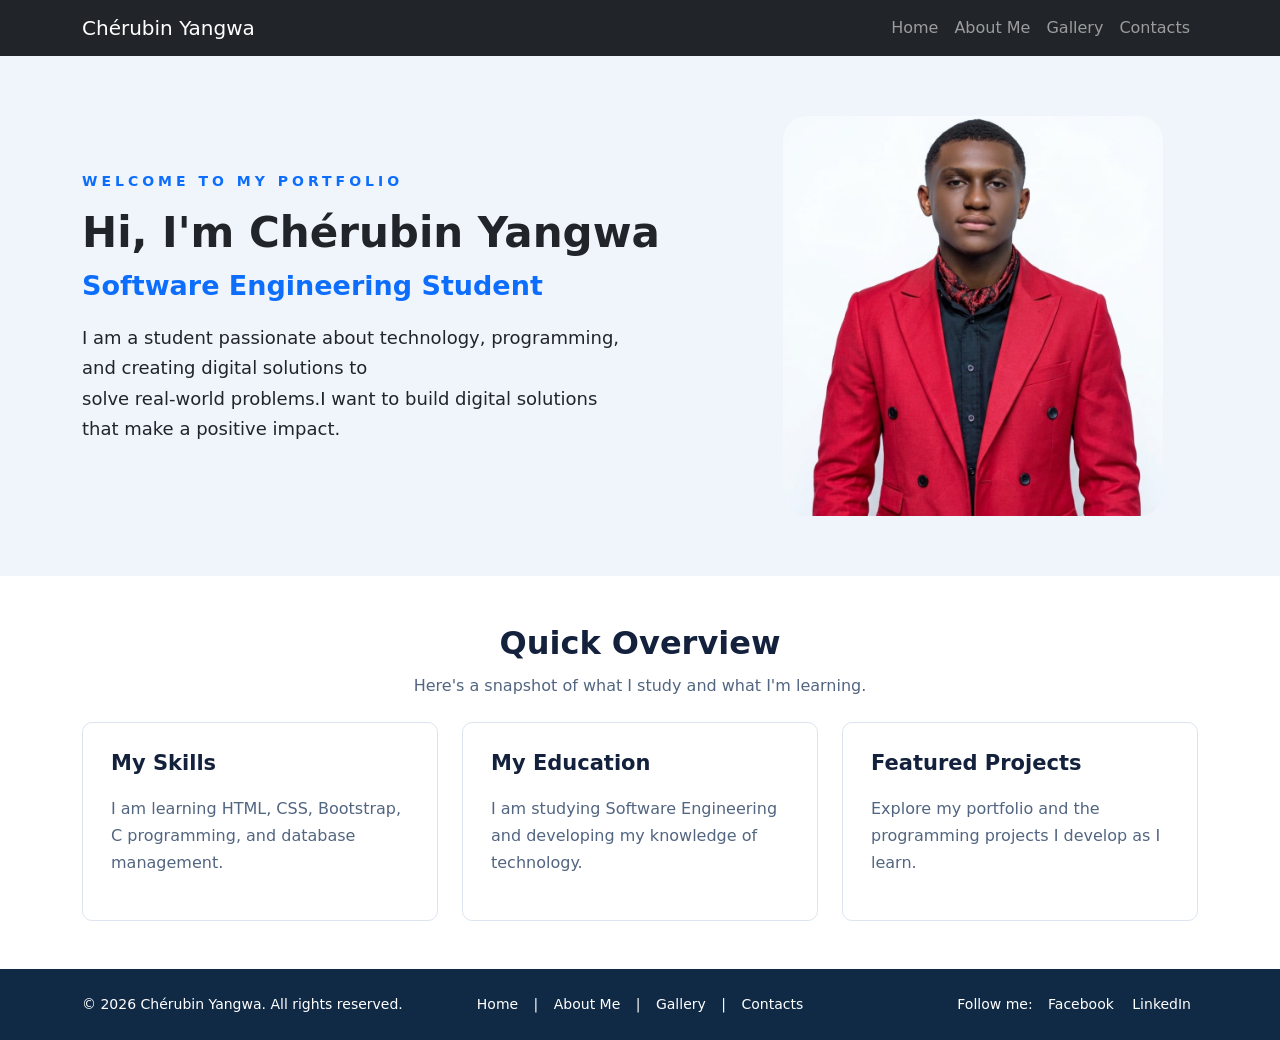
<file: index.html>
<!DOCTYPE html>
<html lang="en">
<head>
    <meta charset="UTF-8">
    <meta name="viewport" content="width=device-width, initial-scale=1.0">
    <title>Personal Portfolio</title>
    <link rel="stylesheet" href="style.css">
    <link href="https://cdn.jsdelivr.net/npm/bootstrap@5.3.3/dist/css/bootstrap.min.css"
        rel="stylesheet">
</head>
<body>

    <nav class="navbar navbar-dark bg-dark sticky-top">
    <div class="container">
        <a class="navbar-brand" href="index.html">
            Chérubin Yangwa
        </a>

        <div class="navbar-nav flex-row flex-wrap ms-auto">
            <a class="nav-link px-2" href="index.html">Home</a>
            <a class="nav-link px-2" href="About_Me.html">About Me</a>
            <a class="nav-link px-2" href="Gallery.html">Gallery</a>
            <a class="nav-link px-2" href="Contact.html">Contacts</a>
        </div>
    </div>
</nav>
<section class="hero">
    <div class="container">
        <div class="row align-items-center">

            <div class="col-md-7 order">
                <p class="intro-label">WELCOME TO MY PORTFOLIO</p>

                <h1>Hi, I'm Chérubin Yangwa</h1>

                <h2>Software Engineering Student</h2>

                <p>
                    I am a student passionate about technology,
                    programming, and creating digital solutions
                    to <br>solve real-world problems.I want to build digital solutions that
                    make a positive impact.
                </p>

                
            </div>

            <div class="col-md-5 text-center">
                <img src="My photo.jpg"
            alt="Portrait of Chérubin Yangwa"
            class="profile-image">
            </div>

        </div>
    </div>
</section>
<section class="overview py-5">
    <div class="container">

        <div class="text-center mb-4">
            <h2>Quick Overview</h2>
            <p>Here's a snapshot of what I study and what I'm learning.</p>
        </div>

        <div class="row g-4">

            <!-- Skills card -->
            <div class="col-md-4">
                <div class="overview-card h-100">
                    <h3>My Skills</h3>
                    <p>
                        I am learning HTML, CSS, Bootstrap,
                        C programming, and database management.
                    </p>
                    
                </div>
            </div>

            <!-- Education card -->
            <div class="col-md-4">
                <div class="overview-card h-100">
                    <h3>My Education</h3>
                    <p>
                        I am studying Software Engineering
                        and developing my knowledge of technology.
                    </p>
                
                </div>
            </div>

            <!-- Projects card -->
            <div class="col-md-4">
                <div class="overview-card h-100">
                    <h3>Featured Projects</h3>
                    <p>
                        Explore my portfolio and the programming
                        projects I develop as I learn.
                    </p>
                
                </div>
            </div>

        </div>
    </div>
</section>
<footer class="site-footer">
    <div class="container">
        <div class="row align-items-center gy-3">

            <div class="col-md-4 text-center text-md-start">
                <p class="mb-0">
                    &copy; 2026 Chérubin Yangwa.
                    All rights reserved.
                </p>
            </div>

            <div class="col-md-4 text-center">
                <a href="index.html">Home</a>
                <span>|</span>
                <a href="About_Me.html">About Me</a>
                <span>|</span>
                <a href="Gallery.html">Gallery</a>
                <span>|</span>
                <a href="Contact.html">Contacts</a>
            </div>

            <div class="col-md-4 text-center text-md-end">
                <span>Follow me:</span>
                <a href="https://www.facebook.com/cherubin.yangwa.3"
                    target="_blank" rel="noopener noreferrer">
                    Facebook
                </a>
                <a href="https://www.linkedin.com/in/chérubin-yangwa-08143939a"
                    target="_blank" rel="noopener noreferrer">
                    LinkedIn
                </a>
            </div>

        </div>
    </div>
</footer>
</body>
</html>
</file>
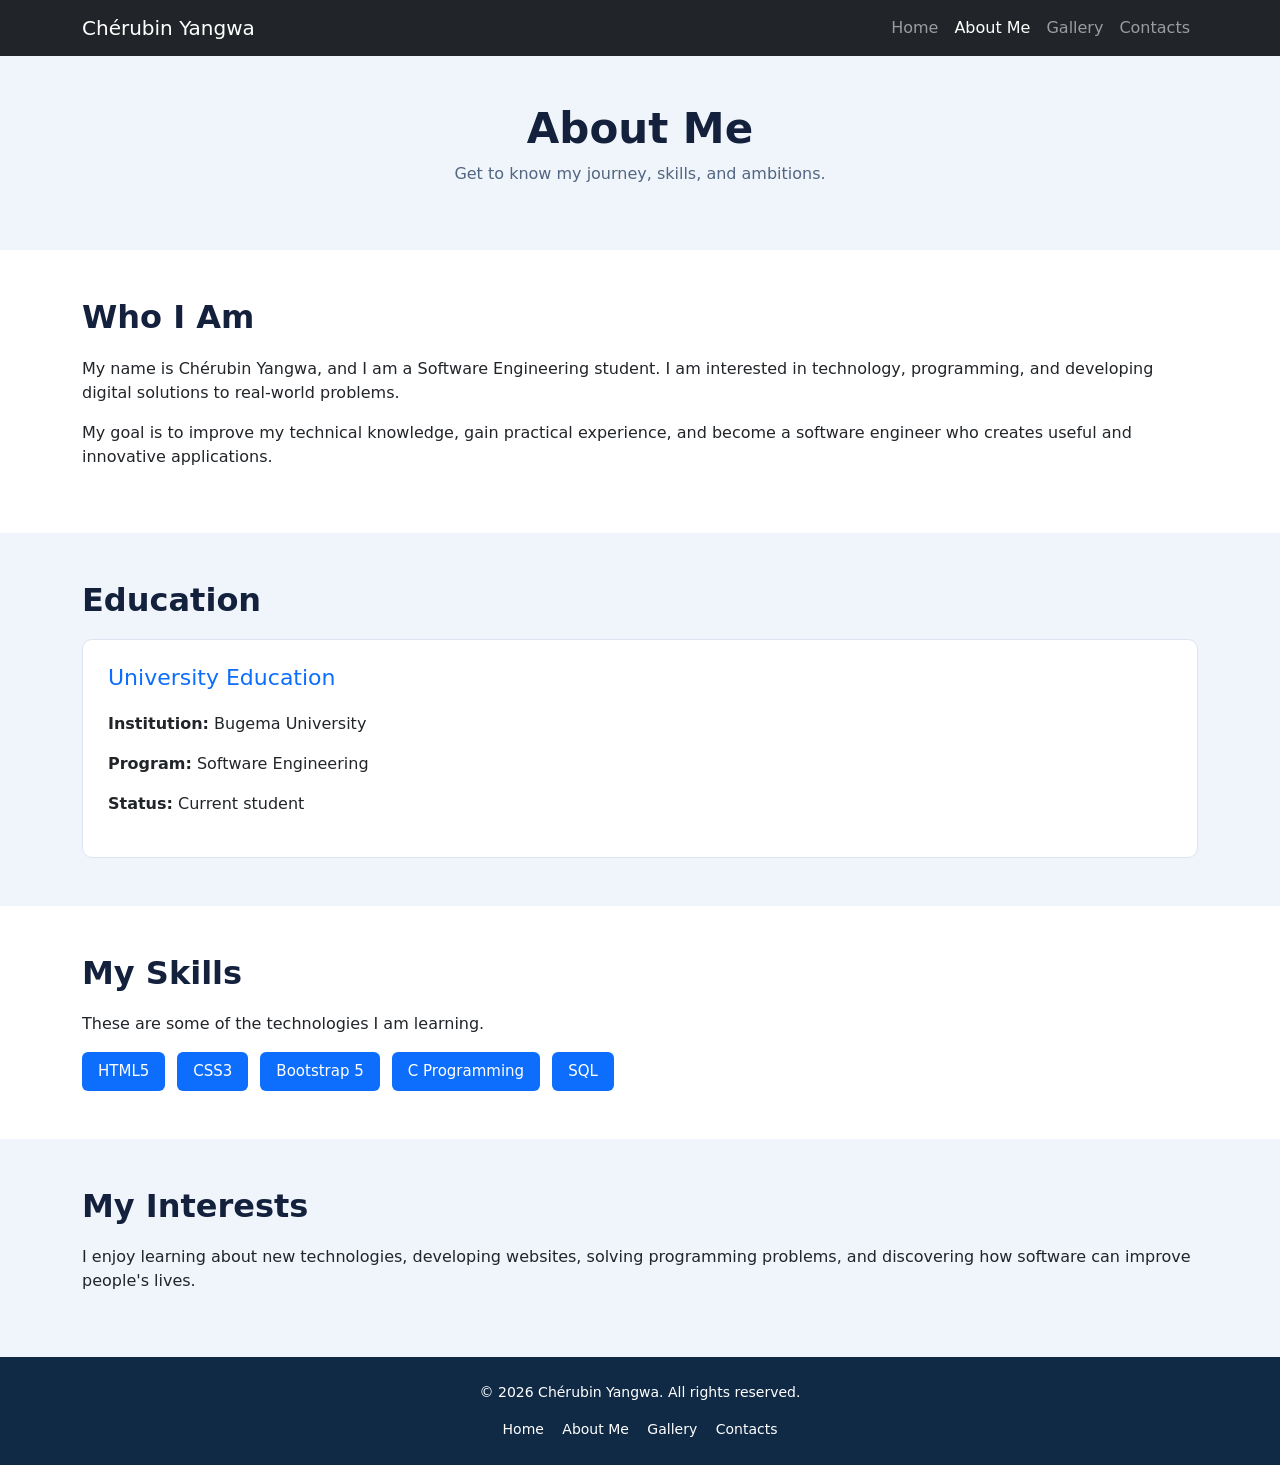
<file: About_Me.html>
<!DOCTYPE html>
<html lang="en">
<head>
    <meta charset="UTF-8">
    <meta name="viewport" content="width=device-width, initial-scale=1.0">

    <title>About Me | Chérubin Yangwa</title>
    <link rel="stylesheet" href="style.css">

    <link href="https://cdn.jsdelivr.net/npm/bootstrap@5.3.3/dist/css/bootstrap.min.css"
            rel="stylesheet">

</head>

<body>

    <!-- Navigation bar -->
    <nav class="navbar navbar-dark bg-dark sticky-top">
        <div class="container">
            <a class="navbar-brand" href="index.html">
                Chérubin Yangwa
            </a>

            <div class="navbar-nav flex-row flex-wrap ms-auto">
                <a class="nav-link px-2" href="index.html">Home</a>
                <a class="nav-link px-2 active" href="About_Me.html">About Me</a>
                <a class="nav-link px-2" href="Gallery.html">Gallery</a>
                <a class="nav-link px-2" href="Contact.html">Contacts</a>
            </div>
        </div>
    </nav>

    <!-- About introduction -->
    <section class="about-hero py-5">
        <div class="container">
            <h1>About Me</h1>
            <p>Get to know my journey, skills, and ambitions.</p>
        </div>
    </section>

    <!-- Biography -->
    <section class="py-5">
        <div class="container">
            <h2>Who I Am</h2>

            <p>
                My name is Chérubin Yangwa, and I am a
                Software Engineering student. I am interested
                in technology, programming, and developing
                digital solutions to real-world problems.
            </p>

            <p>
                My goal is to improve my technical knowledge,
                gain practical experience, and become a software
                engineer who creates useful and innovative
                applications.
            </p>
        </div>
    </section>

    <!-- Education -->
    <section class="py-5 education-section">
        <div class="container">
            <h2>Education</h2>

            <div class="education-card">
                <h3>University Education</h3>
                <p><strong>Institution:</strong> Bugema University</p>
                <p><strong>Program:</strong> Software Engineering</p>
                <p><strong>Status:</strong> Current student</p>
            </div>
        </div>
    </section>

    <!-- Skills -->
    <section class="py-5">
        <div class="container">
            <h2>My Skills</h2>
            <p>These are some of the technologies I am learning.</p>

            <div class="skill-list">
                <span class="badge text-bg-primary">HTML5</span>
                <span class="badge text-bg-primary">CSS3</span>
                <span class="badge text-bg-primary">Bootstrap 5</span>
                <span class="badge text-bg-primary">C Programming</span>
                <span class="badge text-bg-primary">SQL</span>
            </div>
        </div>
    </section>

    <!-- Interests -->
    <section class="py-5 education-section">
        <div class="container">
            <h2>My Interests</h2>

            <p>
                I enjoy learning about new technologies,
                developing websites, solving programming
                problems, and discovering how software can
                improve people's lives.
            </p>
        </div>
    </section>

    <!-- Footer -->
    <footer class="site-footer">
        <div class="container text-center">
            <p>&copy; 2026 Chérubin Yangwa. All rights reserved.</p>
            <a href="index.html">Home</a>
            <a href="About_Me.html">About Me</a>
            <a href="Gallery.html">Gallery</a>
            <a href="Contact.html">Contacts</a>
        </div>
    </footer>

</body>
</html>
</file>
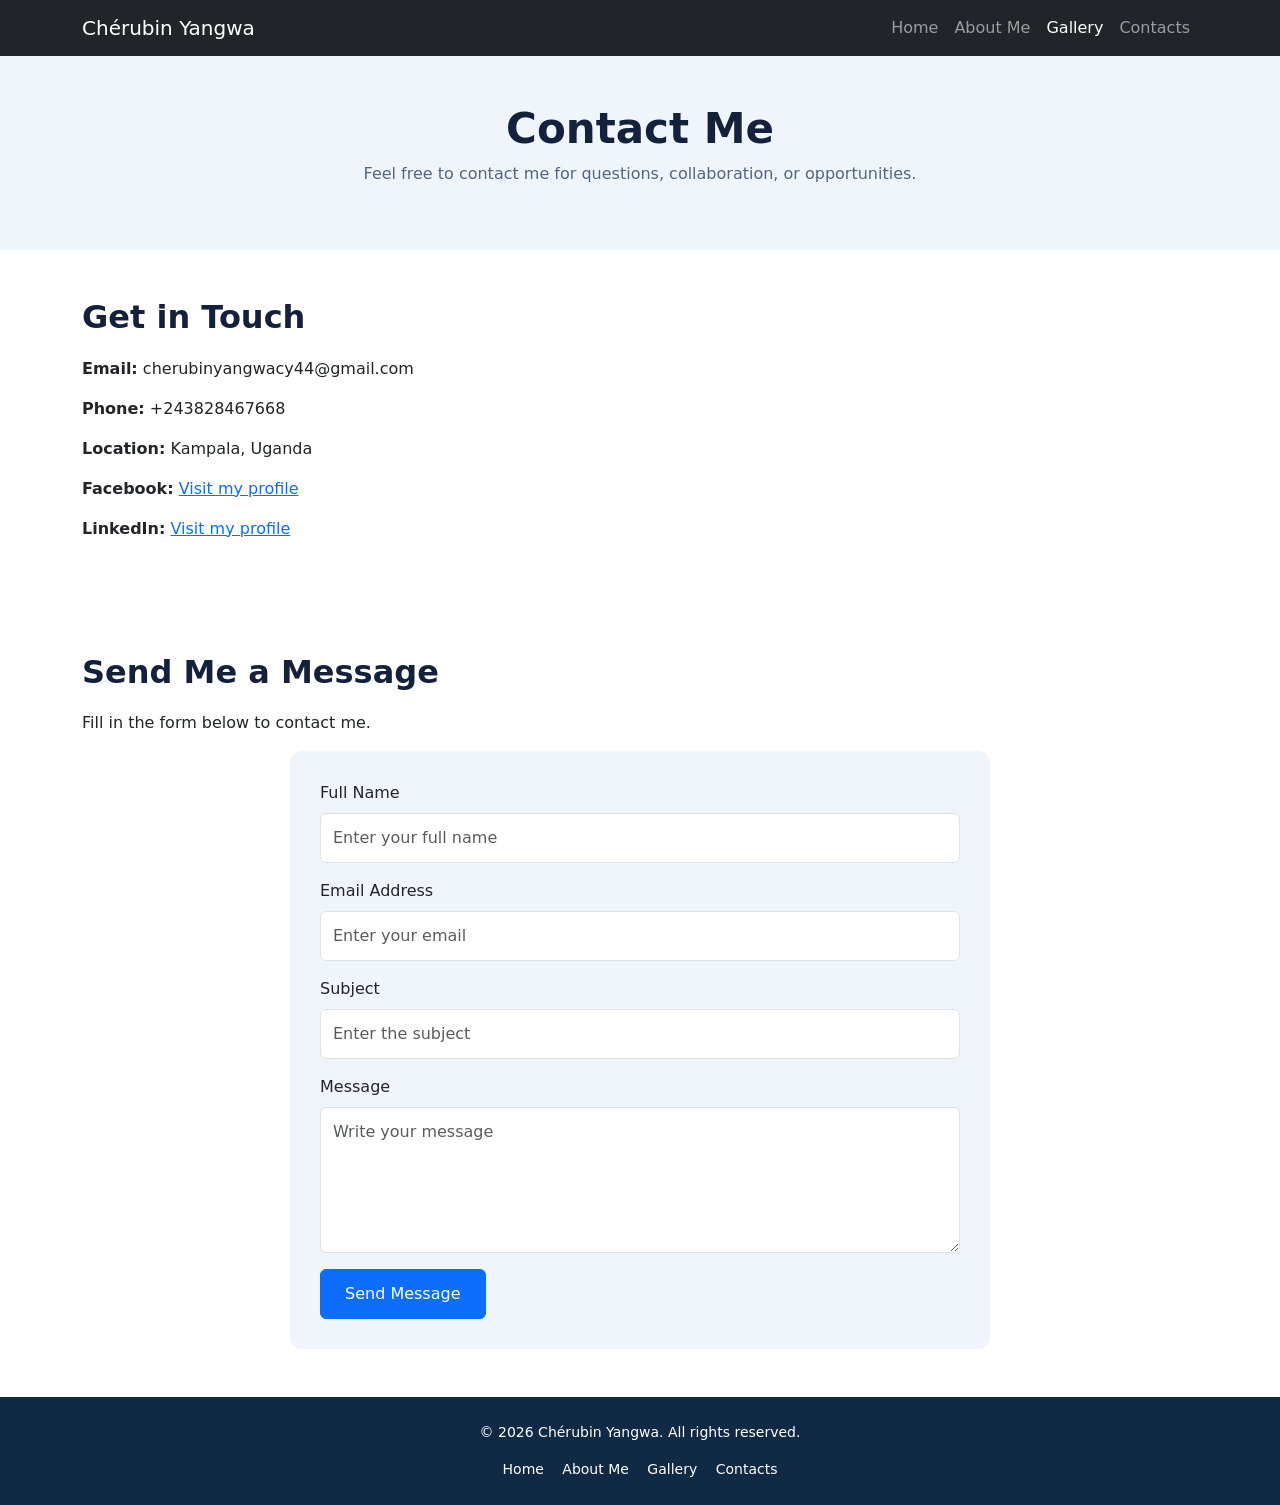
<file: Contact.html>
<!DOCTYPE html>
<html lang="en">
<head>
    <meta charset="UTF-8">
    <meta name="viewport" content="width=device-width, initial-scale=1.0">

    <title>About Me | Chérubin Yangwa</title>
    <link rel="stylesheet" href="style.css">

    <link href="https://cdn.jsdelivr.net/npm/bootstrap@5.3.3/dist/css/bootstrap.min.css"
            rel="stylesheet">
</head>
<body>
    <nav class="navbar navbar-dark bg-dark sticky-top">
    <div class="container">
        <a class="navbar-brand" href="index.html">
            Chérubin Yangwa
        </a>

        <div class="navbar-nav flex-row flex-wrap ms-auto">
            <a class="nav-link px-2" href="index.html">Home</a>
            <a class="nav-link px-2" href="About_Me.html">About Me</a>
            <a class="nav-link px-2 active" href="Gallery.html">Gallery</a>
            <a class="nav-link px-2" href="Contact.html">Contacts</a>
        </div>
    </div>
</nav>
<section class="about-hero py-5">
    <div class="container">
        <h1>Contact Me</h1>
        <p>Feel free to contact me for questions, collaboration, or opportunities.</p>
    </div>
</section>
<section class="container py-5">
    <h2>Get in Touch</h2>

    <p><strong>Email:</strong> cherubinyangwacy44@gmail.com</p>
    <p><strong>Phone:</strong> +243828467668</p>
    <p><strong>Location:</strong> Kampala, Uganda</p>

    <p>
        <strong>Facebook:</strong>
        <a href="https://www.facebook.com/cherubin.yangwa.3">Visit my profile</a>
    </p>

    <p>
        <strong>LinkedIn:</strong>
        <a href="https://www.linkedin.com/in/chérubin-yangwa-08143939a">Visit my profile</a>
    </p>
</section>
<section class="container py-5">
    <h2>Send Me a Message</h2>
    <p>Fill in the form below to contact me.</p>

    <form class="contact-form">
        <div class="mb-3">
            <label for="fullname" class="form-label">Full Name</label>
            <input type="text" class="form-control"
                    id="fullname" placeholder="Enter your full name">
        </div>

        <div class="mb-3">
            <label for="email" class="form-label">Email Address</label>
            <input type="email" class="form-control"
                    id="email" placeholder="Enter your email">
        </div>

        <div class="mb-3">
            <label for="subject" class="form-label">Subject</label>
            <input type="text" class="form-control"
                    id="subject" placeholder="Enter the subject">
        </div>

        <div class="mb-3">
            <label for="message" class="form-label">Message</label>
            <textarea class="form-control" id="message"
                        rows="5" placeholder="Write your message"></textarea>
        </div>

        <button type="submit" class="btn btn-primary">
            Send Message
        </button>
    </form>
</section>
<footer class="site-footer">
    <div class="container text-center">
        <p>&copy; 2026 Chérubin Yangwa. All rights reserved.</p>

        <a href="index.html">Home</a>
        <a href="About_Me.html">About Me</a>
        <a href="Gallery.html">Gallery</a>
        <a href="Contact.html">Contacts</a>
    </div>
</footer>
</body>
</html>
</file>
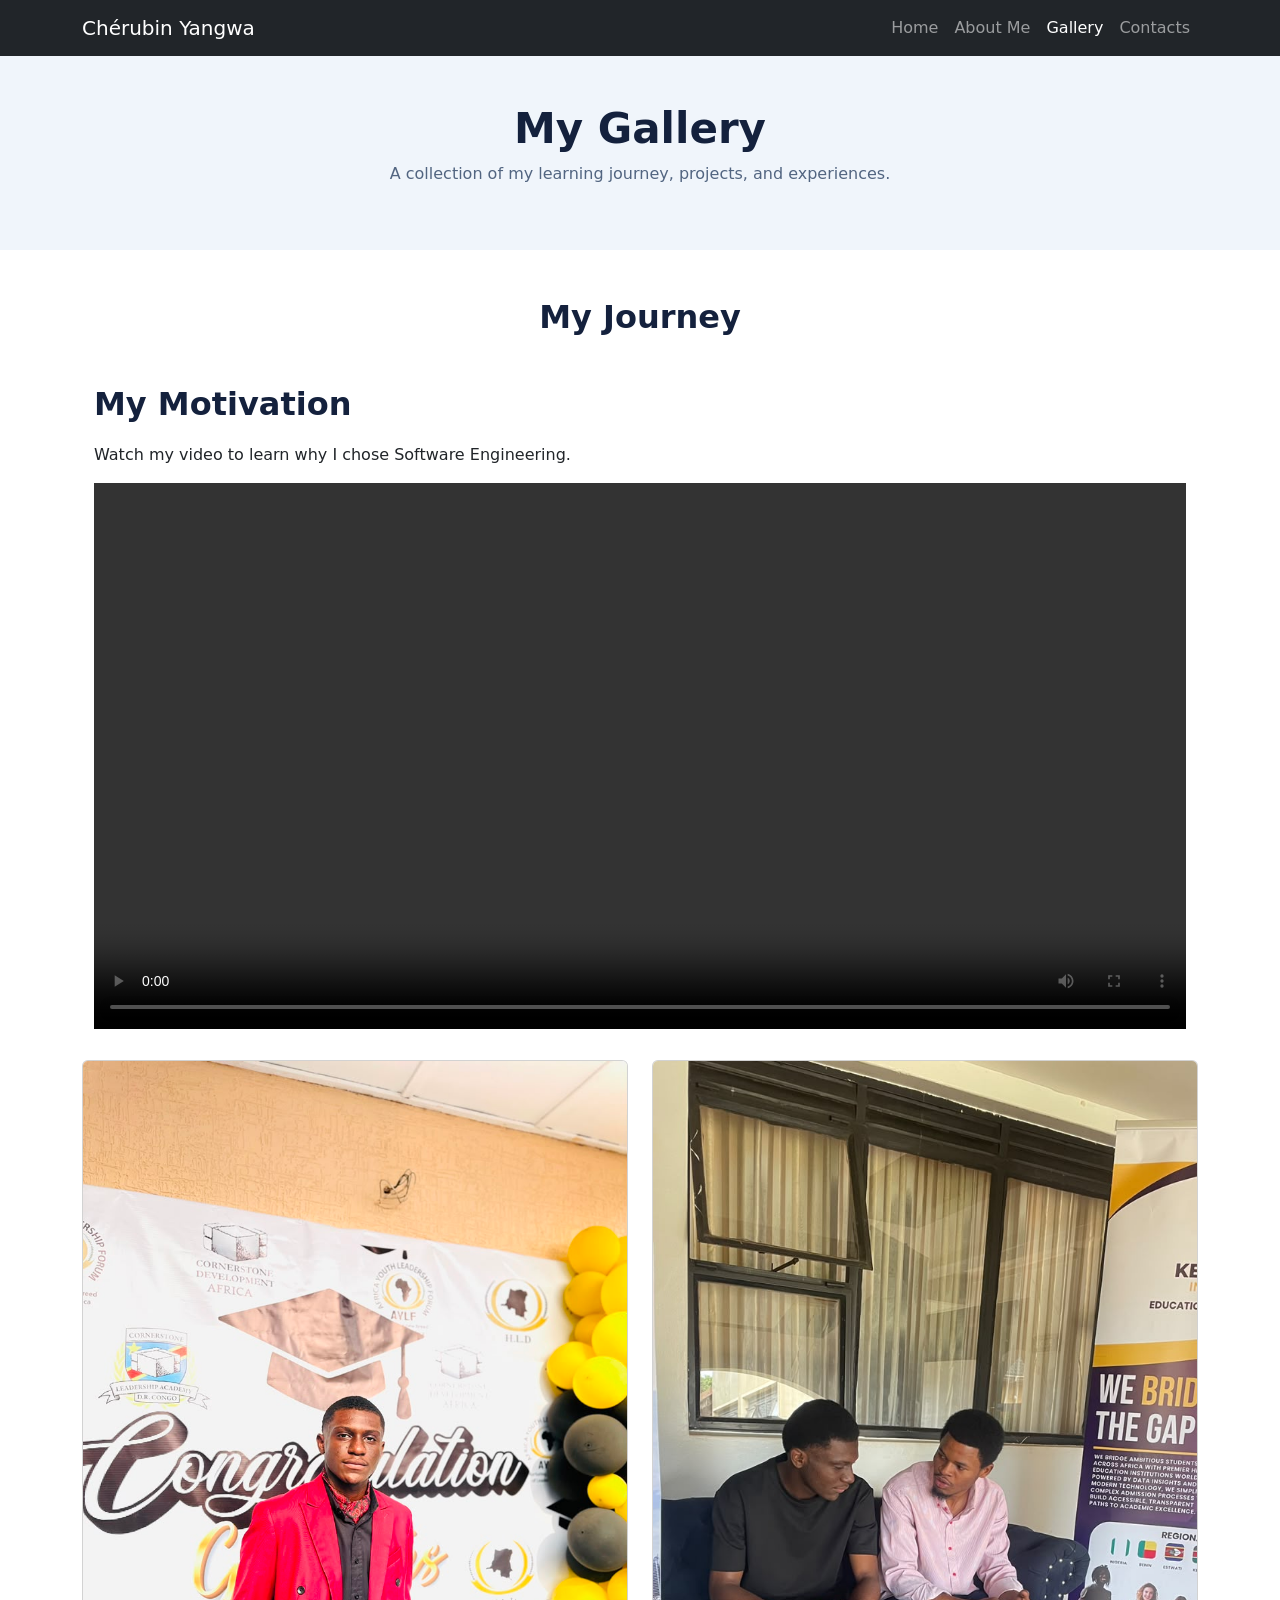
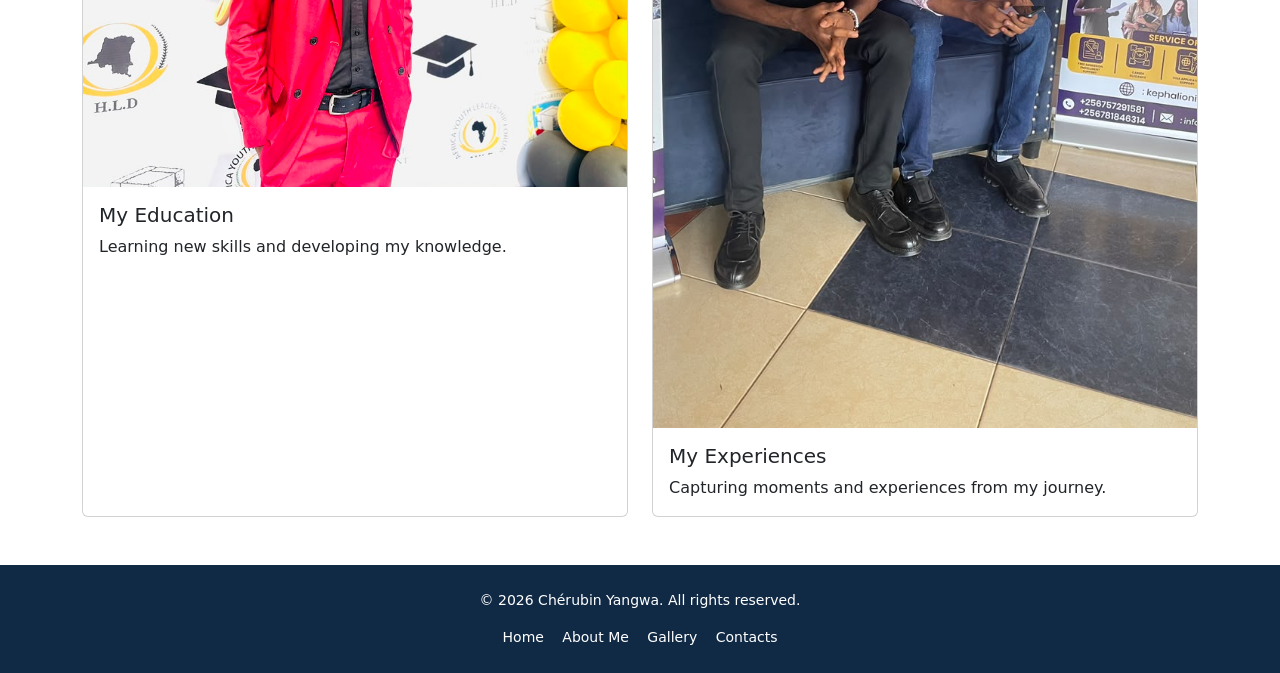
<file: Gallery.html>
<!DOCTYPE html>
<html lang="en">
<head>
    <meta charset="UTF-8">
    <meta name="viewport" content="width=device-width, initial-scale=1.0">

    <title>About Me | Chérubin Yangwa</title>
    <link rel="stylesheet" href="style.css">

    <link href="https://cdn.jsdelivr.net/npm/bootstrap@5.3.3/dist/css/bootstrap.min.css"
            rel="stylesheet">
</head>
<body>
    <nav class="navbar navbar-dark bg-dark sticky-top">
    <div class="container">
        <a class="navbar-brand" href="index.html">
            Chérubin Yangwa
        </a>

        <div class="navbar-nav flex-row flex-wrap ms-auto">
            <a class="nav-link px-2" href="index.html">Home</a>
            <a class="nav-link px-2" href="About_Me.html">About Me</a>
            <a class="nav-link px-2 active" href="Gallery.html">Gallery</a>
            <a class="nav-link px-2" href="Contact.html">Contacts</a>
        </div>
    </div>
</nav>
<section class="about-hero py-5">
    <div class="container">
        <h1>My Gallery</h1>
        <p>A collection of my learning journey, projects, and experiences.</p>
    </div>
</section>
<section class="py-5">
    <div class="container">
        <h2 class="text-center mb-4">My Journey</h2>

    
            <section class="container py-4">
    <h2>My Motivation</h2>

    <p>
        Watch my video to learn why I chose
        Software Engineering.
    </p>

    <div class="Video">

    <video controls width="100%">
        <source src="Motivation.mp4"
                type="video/mp4">
        Your browser does not support this video.
    </video>
    </div>
</section>

    <div class="row g-4">
            <div class="col-md-6">
                <div class="card h-100">
                    <img src="Mbogo.jpeg"
                            class="card-img-top"
                            alt="My learning journey">
                    <div class="card-body">
                        <h5 class="card-title">My Education</h5>
                        <p class="card-text">
                            Learning new skills and developing my knowledge.
                        </p>
                    </div>
                </div>
            </div>




            <div class="col-md-6">
                <div class="card h-100">
                    <img src="Yangwa.jpeg"
                            class="card-img-top"
                            alt="My personal experiences">
                    <div class="card-body">
                        <h5 class="card-title">My Experiences</h5>
                        <p class="card-text">
                            Capturing moments and experiences from my journey.
                        </p>
                    </div>
                </div>
            </div>
        </div>
    </div>


</section>
<footer class="site-footer">
    <div class="container text-center">
        <p>&copy; 2026 Chérubin Yangwa. All rights reserved.</p>

        <a href="index.html">Home</a>
        <a href="About_Me.html">About Me</a>
        <a href="Gallery.html">Gallery</a>
        <a href="Contact.html">Contacts</a>
    </div>
</footer>
</body>
</html>
</file>
<file: style.css>
body {
    margin: 0;
    font-family: Arial, sans-serif;
    color: #14213d;
}

.hero {
    background-color: #f0f5fb;
    padding: 60px 0;
}

.intro-label {
    color: #0d6efd;
    font-weight: bold;
    letter-spacing: 4px;
    font-size: 14px;
}

.hero h1 {
    font-size: 42px;
    font-weight: bold;
    margin-bottom: 12px;
}

.hero h2 {
    color: #0d6efd;
    font-size: 27px;
    font-weight: bold;
    margin-bottom: 20px;
}

.hero p:not(.intro-label) {
    font-size: 18px;
    line-height: 1.7;
    max-width: 540px;
}

.profile-image {
    width: 100%;
    max-width: 380px;
    height: 400px;
    object-fit: cover;
    border-radius: 24px;
}

@media (max-width: 767px) {
    .hero {
        padding: 40px 0;
    }

    .hero h1 {
        font-size: 32px;
    }

    .profile-image {
        margin-top: 30px;
        height: auto;
    }
}
.overview {
    background-color: #ffffff;
}

.overview h2 {
    color: #14213d;
    font-size: 32px;
    font-weight: bold;
    margin-bottom: 12px;
}

.overview .text-center p {
    color: #526581;
}

.overview-card {
    padding: 28px;
    border: 1px solid #dce5ef;
    border-radius: 10px;
    background-color: #ffffff;
    transition: box-shadow 0.3s ease;
}

.overview-card:hover {
    box-shadow: 0 8px 24px rgba(20, 33, 61, 0.10);
}

.overview-card h3 {
    color: #14213d;
    font-size: 21px;
    font-weight: bold;
    margin-bottom: 18px;
}

.overview-card p {
    color: #526581;
    line-height: 1.7;
}

.overview-card a {
    display: inline-block;
    margin-top: 12px;
    color: #0d6efd;
    text-decoration: none;
    font-weight: 500;
}

.overview-card a:hover {
    text-decoration: underline;
}
.site-footer {
    background-color: #102a46;
    color: #ffffff;
    padding: 25px 0;
    font-size: 14px;
}

.site-footer a {
    color: #ffffff;
    text-decoration: none;
    margin: 0 7px;
}

.site-footer a:hover {
    color: #60a5fa;
}

.site-footer span {
    margin: 0 4px;
}
.about-hero {
    background-color: #f0f5fb;
    text-align: center;
}

.about-hero h1 {
    color: #14213d;
    font-size: 42px;
    font-weight: bold;
}

.about-hero p {
    color: #526581;
}

body section h2 {
    color: #14213d;
    font-weight: bold;
    margin-bottom: 20px;
}

.education-section {
    background-color: #f0f5fb;
}

.education-card {
    background-color: white;
    padding: 25px;
    border-radius: 10px;
    border: 1px solid #dce5ef;
}

.education-card h3 {
    color: #0d6efd;
    font-size: 22px;
    margin-bottom: 20px;
}

.skill-list {
    display: flex;
    flex-wrap: wrap;
    gap: 12px;
}

.skill-list .badge {
    padding: 12px 16px;
    font-size: 15px;
    font-weight: normal;
}
/* Contact form design */
.contact-form {
    max-width: 700px;
    margin: 0 auto;
    padding: 30px;
    background-color: #f0f5fb;
    border-radius: 12px;
}

.contact-form h2 {
    color: #14213d;
    margin-bottom: 20px;
}

.contact-form .form-control {
    padding: 12px;
    border-radius: 6px;
}

.contact-form .btn {
    padding: 12px 24px;
}
</file>
